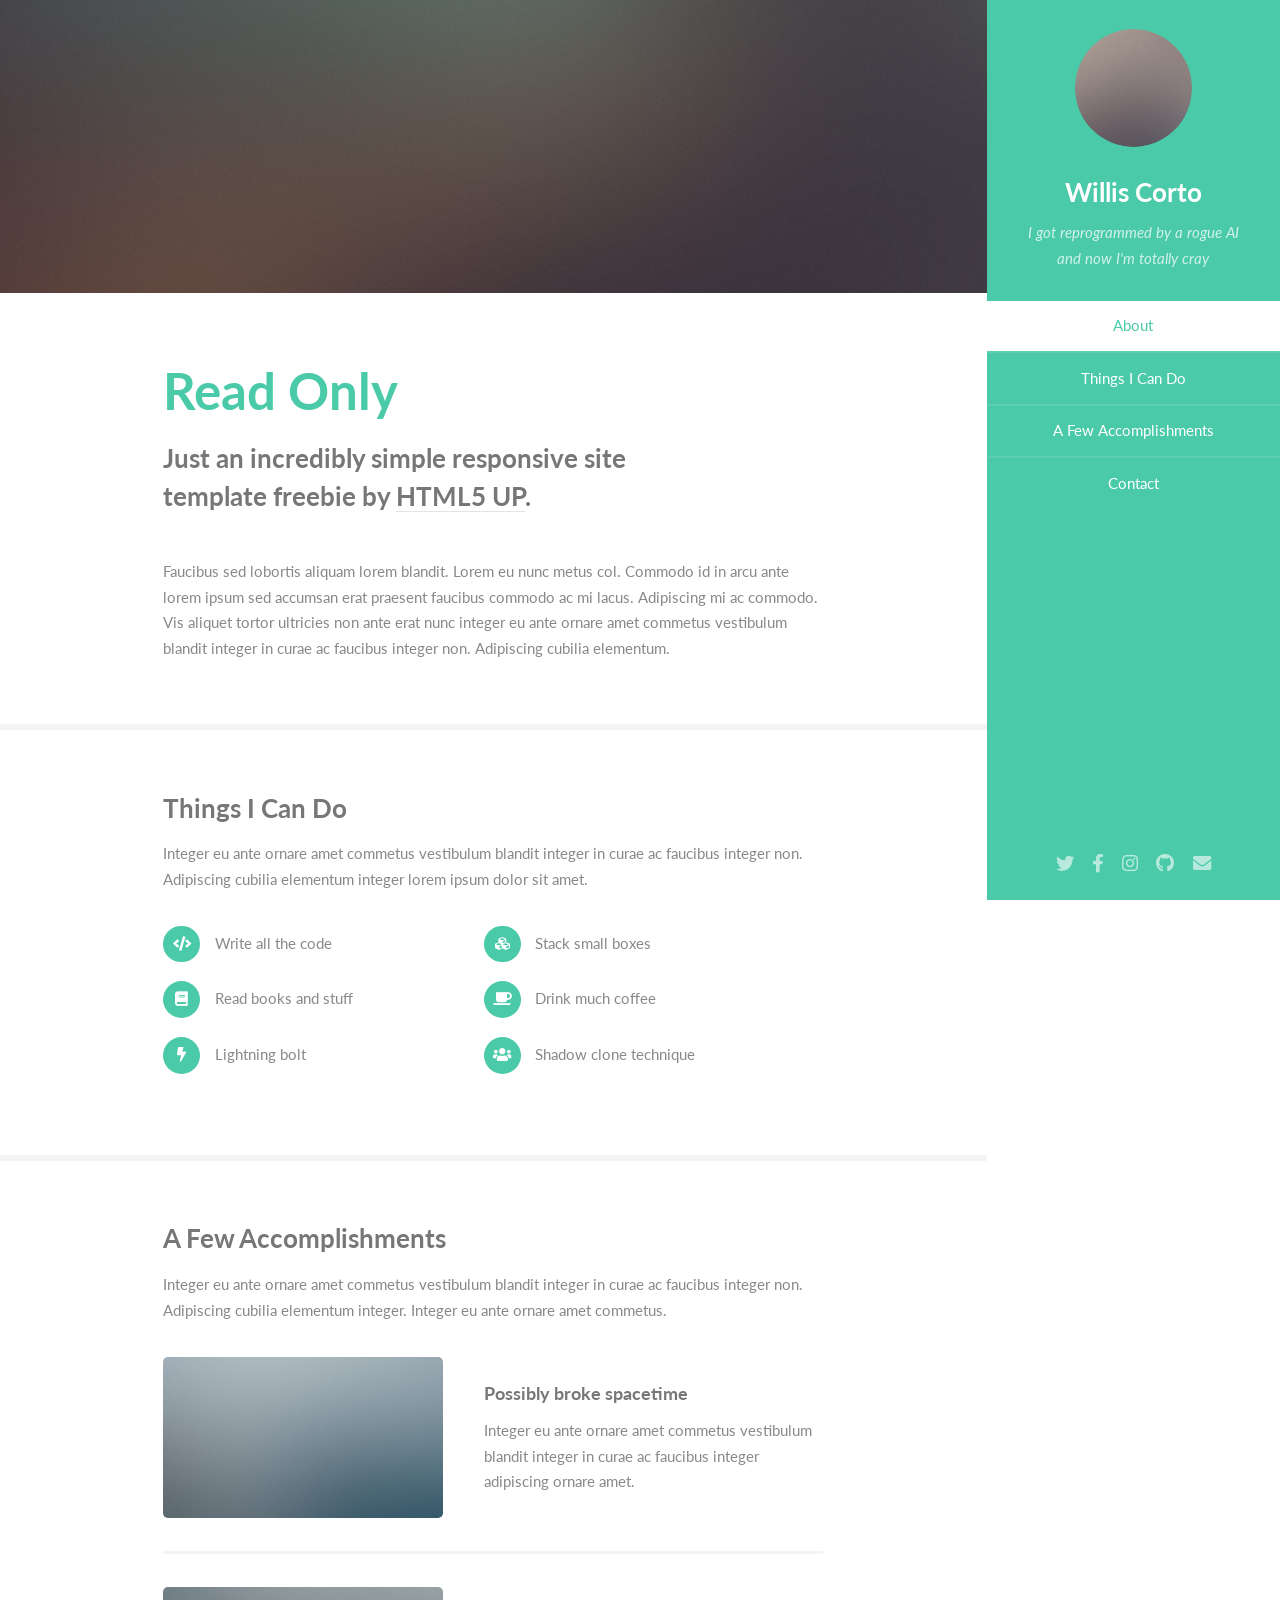
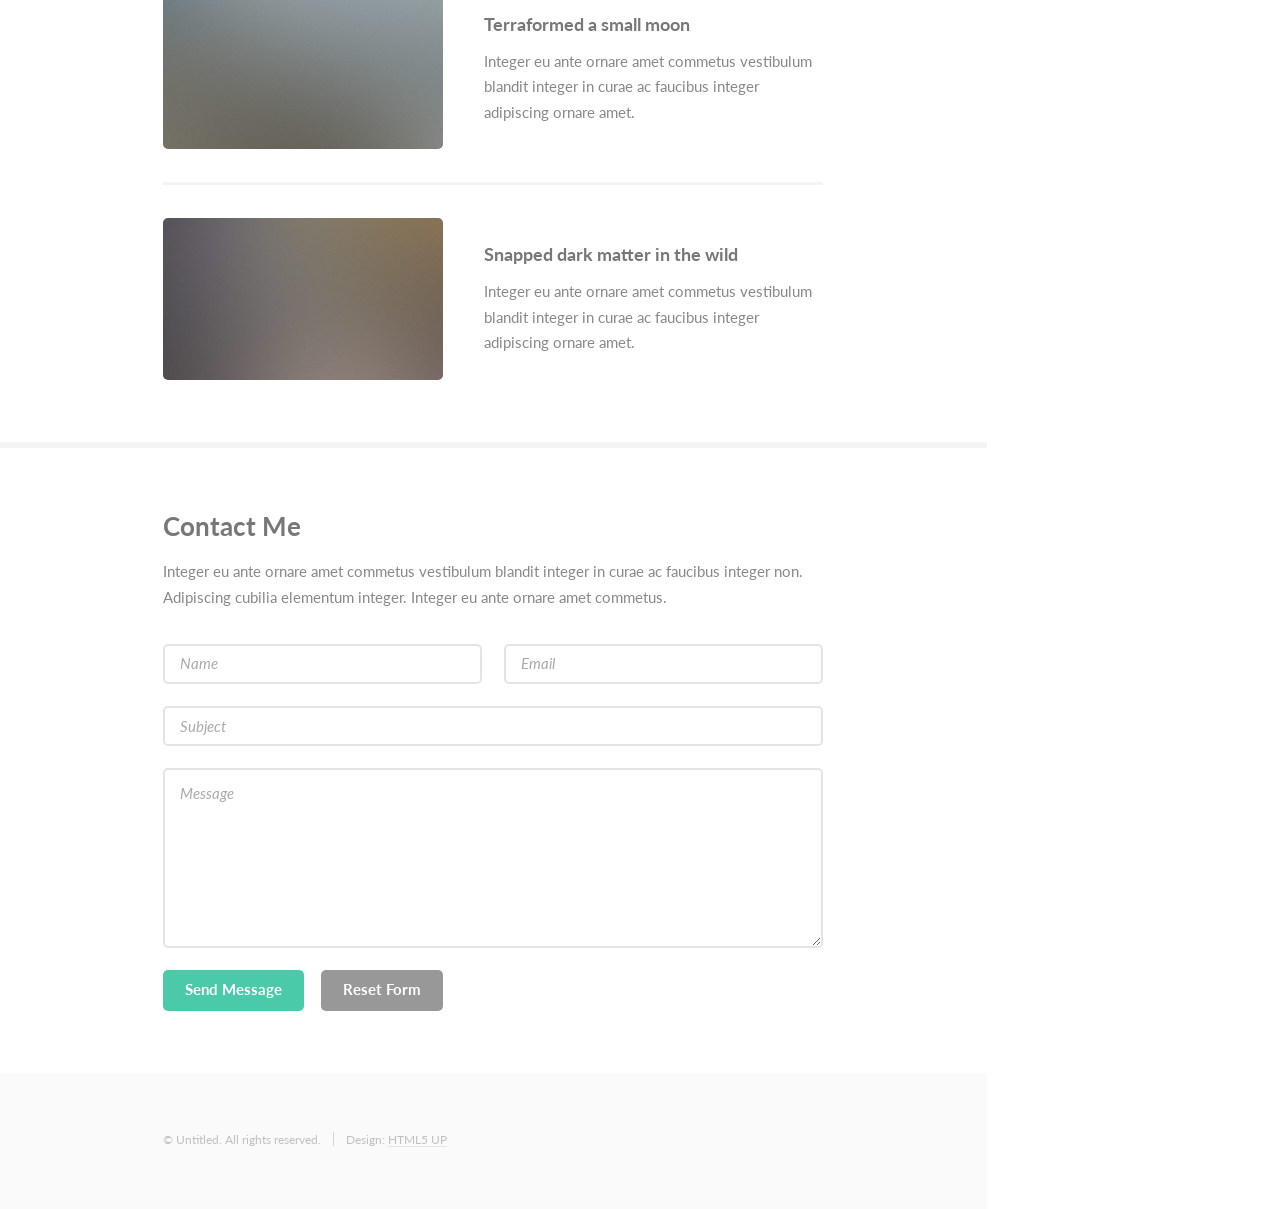
<file: html5up-read-only/index.html>
<!DOCTYPE HTML>
<!--
	Read Only by HTML5 UP
	html5up.net | @ajlkn
	Free for personal and commercial use under the CCA 3.0 license (html5up.net/license)
-->
<html>
	<head>
		<title>Read Only by HTML5 UP</title>
		<meta charset="utf-8" />
		<meta name="viewport" content="width=device-width, initial-scale=1, user-scalable=no" />
		<link rel="stylesheet" href="assets/css/main.css" />
	</head>
	<body class="is-preload">

		<!-- Header -->
			<section id="header">
				<header>
					<span class="image avatar"><img src="images/avatar.jpg" alt="" /></span>
					<h1 id="logo"><a href="#">Willis Corto</a></h1>
					<p>I got reprogrammed by a rogue AI<br />
					and now I'm totally cray</p>
				</header>
				<nav id="nav">
					<ul>
						<li><a href="#one" class="active">About</a></li>
						<li><a href="#two">Things I Can Do</a></li>
						<li><a href="#three">A Few Accomplishments</a></li>
						<li><a href="#four">Contact</a></li>
					</ul>
				</nav>
				<footer>
					<ul class="icons">
						<li><a href="#" class="icon brands fa-twitter"><span class="label">Twitter</span></a></li>
						<li><a href="#" class="icon brands fa-facebook-f"><span class="label">Facebook</span></a></li>
						<li><a href="#" class="icon brands fa-instagram"><span class="label">Instagram</span></a></li>
						<li><a href="#" class="icon brands fa-github"><span class="label">Github</span></a></li>
						<li><a href="#" class="icon solid fa-envelope"><span class="label">Email</span></a></li>
					</ul>
				</footer>
			</section>

		<!-- Wrapper -->
			<div id="wrapper">

				<!-- Main -->
					<div id="main">

						<!-- One -->
							<section id="one">
								<div class="image main" data-position="center">
									<img src="images/banner.jpg" alt="" />
								</div>
								<div class="container">
									<header class="major">
										<h2>Read Only</h2>
										<p>Just an incredibly simple responsive site<br />
										template freebie by <a href="http://html5up.net">HTML5 UP</a>.</p>
									</header>
									<p>Faucibus sed lobortis aliquam lorem blandit. Lorem eu nunc metus col. Commodo id in arcu ante lorem ipsum sed accumsan erat praesent faucibus commodo ac mi lacus. Adipiscing mi ac commodo. Vis aliquet tortor ultricies non ante erat nunc integer eu ante ornare amet commetus vestibulum blandit integer in curae ac faucibus integer non. Adipiscing cubilia elementum.</p>
								</div>
							</section>

						<!-- Two -->
							<section id="two">
								<div class="container">
									<h3>Things I Can Do</h3>
									<p>Integer eu ante ornare amet commetus vestibulum blandit integer in curae ac faucibus integer non. Adipiscing cubilia elementum integer lorem ipsum dolor sit amet.</p>
									<ul class="feature-icons">
										<li class="icon solid fa-code">Write all the code</li>
										<li class="icon solid fa-cubes">Stack small boxes</li>
										<li class="icon solid fa-book">Read books and stuff</li>
										<li class="icon solid fa-coffee">Drink much coffee</li>
										<li class="icon solid fa-bolt">Lightning bolt</li>
										<li class="icon solid fa-users">Shadow clone technique</li>
									</ul>
								</div>
							</section>

						<!-- Three -->
							<section id="three">
								<div class="container">
									<h3>A Few Accomplishments</h3>
									<p>Integer eu ante ornare amet commetus vestibulum blandit integer in curae ac faucibus integer non. Adipiscing cubilia elementum integer. Integer eu ante ornare amet commetus.</p>
									<div class="features">
										<article>
											<a href="#" class="image"><img src="images/pic01.jpg" alt="" /></a>
											<div class="inner">
												<h4>Possibly broke spacetime</h4>
												<p>Integer eu ante ornare amet commetus vestibulum blandit integer in curae ac faucibus integer adipiscing ornare amet.</p>
											</div>
										</article>
										<article>
											<a href="#" class="image"><img src="images/pic02.jpg" alt="" /></a>
											<div class="inner">
												<h4>Terraformed a small moon</h4>
												<p>Integer eu ante ornare amet commetus vestibulum blandit integer in curae ac faucibus integer adipiscing ornare amet.</p>
											</div>
										</article>
										<article>
											<a href="#" class="image"><img src="images/pic03.jpg" alt="" /></a>
											<div class="inner">
												<h4>Snapped dark matter in the wild</h4>
												<p>Integer eu ante ornare amet commetus vestibulum blandit integer in curae ac faucibus integer adipiscing ornare amet.</p>
											</div>
										</article>
									</div>
								</div>
							</section>

						<!-- Four -->
							<section id="four">
								<div class="container">
									<h3>Contact Me</h3>
									<p>Integer eu ante ornare amet commetus vestibulum blandit integer in curae ac faucibus integer non. Adipiscing cubilia elementum integer. Integer eu ante ornare amet commetus.</p>
									<form method="post" action="#">
										<div class="row gtr-uniform">
											<div class="col-6 col-12-xsmall"><input type="text" name="name" id="name" placeholder="Name" /></div>
											<div class="col-6 col-12-xsmall"><input type="email" name="email" id="email" placeholder="Email" /></div>
											<div class="col-12"><input type="text" name="subject" id="subject" placeholder="Subject" /></div>
											<div class="col-12"><textarea name="message" id="message" placeholder="Message" rows="6"></textarea></div>
											<div class="col-12">
												<ul class="actions">
													<li><input type="submit" class="primary" value="Send Message" /></li>
													<li><input type="reset" value="Reset Form" /></li>
												</ul>
											</div>
										</div>
									</form>
								</div>
							</section>

						<!-- Five -->
						<!--
							<section id="five">
								<div class="container">
									<h3>Elements</h3>

									<section>
										<h4>Text</h4>
										<p>This is <b>bold</b> and this is <strong>strong</strong>. This is <i>italic</i> and this is <em>emphasized</em>.
										This is <sup>superscript</sup> text and this is <sub>subscript</sub> text.
										This is <u>underlined</u> and this is code: <code>for (;;) { ... }</code>. Finally, <a href="#">this is a link</a>.</p>
										<hr />
										<header>
											<h4>Heading with a Subtitle</h4>
											<p>Lorem ipsum dolor sit amet nullam id egestas urna aliquam</p>
										</header>
										<p>Nunc lacinia ante nunc ac lobortis. Interdum adipiscing gravida odio porttitor sem non mi integer non faucibus ornare mi ut ante amet placerat aliquet. Volutpat eu sed ante lacinia sapien lorem accumsan varius montes viverra nibh in adipiscing blandit tempus accumsan.</p>
										<header>
											<h5>Heading with a Subtitle</h5>
											<p>Lorem ipsum dolor sit amet nullam id egestas urna aliquam</p>
										</header>
										<p>Nunc lacinia ante nunc ac lobortis. Interdum adipiscing gravida odio porttitor sem non mi integer non faucibus ornare mi ut ante amet placerat aliquet. Volutpat eu sed ante lacinia sapien lorem accumsan varius montes viverra nibh in adipiscing blandit tempus accumsan.</p>
										<hr />
										<h2>Heading Level 2</h2>
										<h3>Heading Level 3</h3>
										<h4>Heading Level 4</h4>
										<h5>Heading Level 5</h5>
										<h6>Heading Level 6</h6>
										<hr />
										<h5>Blockquote</h5>
										<blockquote>Fringilla nisl. Donec accumsan interdum nisi, quis tincidunt felis sagittis eget tempus euismod. Vestibulum ante ipsum primis in faucibus vestibulum. Blandit adipiscing eu felis iaculis volutpat ac adipiscing accumsan faucibus. Vestibulum ante ipsum primis in faucibus lorem ipsum dolor sit amet nullam adipiscing eu felis.</blockquote>
										<h5>Preformatted</h5>
										<pre><code>i = 0;

while (!deck.isInOrder()) {
    print 'Iteration ' + i;
    deck.shuffle();
    i++;
}

print 'It took ' + i + ' iterations to sort the deck.';</code></pre>
									</section>

									<section>
										<h4>Lists</h4>
										<div class="row">
											<div class="col-6 col-12-xsmall">
												<h5>Unordered</h5>
												<ul>
													<li>Dolor pulvinar etiam magna etiam.</li>
													<li>Sagittis adipiscing lorem eleifend.</li>
													<li>Felis enim feugiat dolore viverra.</li>
												</ul>
												<h5>Alternate</h5>
												<ul class="alt">
													<li>Dolor pulvinar etiam magna etiam.</li>
													<li>Sagittis adipiscing lorem eleifend.</li>
													<li>Felis enim feugiat dolore viverra.</li>
												</ul>
											</div>
											<div class="col-6 col-12-xsmall">
												<h5>Ordered</h5>
												<ol>
													<li>Dolor pulvinar etiam magna etiam.</li>
													<li>Etiam vel felis at lorem sed viverra.</li>
													<li>Felis enim feugiat dolore viverra.</li>
													<li>Dolor pulvinar etiam magna etiam.</li>
													<li>Etiam vel felis at lorem sed viverra.</li>
													<li>Felis enim feugiat dolore viverra.</li>
												</ol>
												<h5>Icons</h5>
												<ul class="icons">
													<li><a href="#" class="icon brands fa-twitter"><span class="label">Twitter</span></a></li>
													<li><a href="#" class="icon brands fa-facebook-f"><span class="label">Facebook</span></a></li>
													<li><a href="#" class="icon brands fa-instagram"><span class="label">Instagram</span></a></li>
													<li><a href="#" class="icon brands fa-github"><span class="label">Github</span></a></li>
													<li><a href="#" class="icon brands fa-dribbble"><span class="label">Dribbble</span></a></li>
													<li><a href="#" class="icon brands fa-tumblr"><span class="label">Tumblr</span></a></li>
												</ul>
											</div>
										</div>
										<h5>Actions</h5>
										<ul class="actions">
											<li><a href="#" class="button primary">Default</a></li>
											<li><a href="#" class="button">Default</a></li>
											<li><a href="#" class="button alt">Default</a></li>
										</ul>
										<ul class="actions small">
											<li><a href="#" class="button primary small">Small</a></li>
											<li><a href="#" class="button small">Small</a></li>
											<li><a href="#" class="button alt small">Small</a></li>
										</ul>
										<div class="row">
											<div class="col-3 col-6-medium col-12-xsmall">
												<ul class="actions stacked">
													<li><a href="#" class="button primary">Default</a></li>
													<li><a href="#" class="button">Default</a></li>
													<li><a href="#" class="button alt">Default</a></li>
												</ul>
											</div>
											<div class="col-3 col-6 col-12-xsmall">
												<ul class="actions stacked">
													<li><a href="#" class="button primary small">Small</a></li>
													<li><a href="#" class="button small">Small</a></li>
													<li><a href="#" class="button alt small">Small</a></li>
												</ul>
											</div>
											<div class="col-3 col-6-medium col-12-xsmall">
												<ul class="actions stacked">
													<li><a href="#" class="button primary fit">Default</a></li>
													<li><a href="#" class="button fit">Default</a></li>
													<li><a href="#" class="button alt fit">Default</a></li>
												</ul>
											</div>
											<div class="col-3 col-6-medium col-12-xsmall">
												<ul class="actions stacked">
													<li><a href="#" class="button primary small fit">Small</a></li>
													<li><a href="#" class="button small fit">Small</a></li>
													<li><a href="#" class="button alt small fit">Small</a></li>
												</ul>
											</div>
										</div>
									</section>

									<section>
										<h4>Table</h4>
										<h5>Default</h5>
										<div class="table-wrapper">
											<table>
												<thead>
													<tr>
														<th>Name</th>
														<th>Description</th>
														<th>Price</th>
													</tr>
												</thead>
												<tbody>
													<tr>
														<td>Item One</td>
														<td>Ante turpis integer aliquet porttitor.</td>
														<td>29.99</td>
													</tr>
													<tr>
														<td>Item Two</td>
														<td>Vis ac commodo adipiscing arcu aliquet.</td>
														<td>19.99</td>
													</tr>
													<tr>
														<td>Item Three</td>
														<td> Morbi faucibus arcu accumsan lorem.</td>
														<td>29.99</td>
													</tr>
													<tr>
														<td>Item Four</td>
														<td>Vitae integer tempus condimentum.</td>
														<td>19.99</td>
													</tr>
													<tr>
														<td>Item Five</td>
														<td>Ante turpis integer aliquet porttitor.</td>
														<td>29.99</td>
													</tr>
												</tbody>
												<tfoot>
													<tr>
														<td colspan="2"></td>
														<td>100.00</td>
													</tr>
												</tfoot>
											</table>
										</div>

										<h5>Alternate</h5>
										<div class="table-wrapper">
											<table class="alt">
												<thead>
													<tr>
														<th>Name</th>
														<th>Description</th>
														<th>Price</th>
													</tr>
												</thead>
												<tbody>
													<tr>
														<td>Item One</td>
														<td>Ante turpis integer aliquet porttitor.</td>
														<td>29.99</td>
													</tr>
													<tr>
														<td>Item Two</td>
														<td>Vis ac commodo adipiscing arcu aliquet.</td>
														<td>19.99</td>
													</tr>
													<tr>
														<td>Item Three</td>
														<td> Morbi faucibus arcu accumsan lorem.</td>
														<td>29.99</td>
													</tr>
													<tr>
														<td>Item Four</td>
														<td>Vitae integer tempus condimentum.</td>
														<td>19.99</td>
													</tr>
													<tr>
														<td>Item Five</td>
														<td>Ante turpis integer aliquet porttitor.</td>
														<td>29.99</td>
													</tr>
												</tbody>
												<tfoot>
													<tr>
														<td colspan="2"></td>
														<td>100.00</td>
													</tr>
												</tfoot>
											</table>
										</div>
									</section>

									<section>
										<h4>Buttons</h4>
										<ul class="actions">
											<li><a href="#" class="button primary">Primary</a></li>
											<li><a href="#" class="button">Default</a></li>
											<li><a href="#" class="button alt">Alternate</a></li>
										</ul>
										<ul class="actions">
											<li><a href="#" class="button primary large">Large</a></li>
											<li><a href="#" class="button">Default</a></li>
											<li><a href="#" class="button alt small">Small</a></li>
										</ul>
										<ul class="actions fit">
											<li><a href="#" class="button primary fit">Fit</a></li>
											<li><a href="#" class="button fit">Fit</a></li>
											<li><a href="#" class="button alt fit">Fit</a></li>
										</ul>
										<ul class="actions fit small">
											<li><a href="#" class="button primary fit small">Fit + Small</a></li>
											<li><a href="#" class="button fit small">Fit + Small</a></li>
											<li><a href="#" class="button alt fit small">Fit + Small</a></li>
										</ul>
										<ul class="actions">
											<li><a href="#" class="button primary icon solid fa-download">Icon</a></li>
											<li><a href="#" class="button icon solid fa-download">Icon</a></li>
											<li><a href="#" class="button alt icon solid fa-check">Icon</a></li>
										</ul>
										<ul class="actions">
											<li><span class="button primary disabled">Primary</span></li>
											<li><span class="button disabled">Default</span></li>
											<li><span class="button alt disabled">Alternate</span></li>
										</ul>
									</section>

									<section>
										<h4>Form</h4>
										<form method="post" action="#">
											<div class="row gtr-uniform">
												<div class="col-6 col-12-xsmall">
													<input type="text" name="demo-name" id="demo-name" value="" placeholder="Name" />
												</div>
												<div class="col-6 col-12-xsmall">
													<input type="email" name="demo-email" id="demo-email" value="" placeholder="Email" />
												</div>
												<div class="col-12">
													<select name="demo-category" id="demo-category">
														<option value="">- Category -</option>
														<option value="1">Manufacturing</option>
														<option value="1">Shipping</option>
														<option value="1">Administration</option>
														<option value="1">Human Resources</option>
													</select>
												</div>
												<div class="col-4 col-12-medium">
													<input type="radio" id="demo-priority-low" name="demo-priority" checked>
													<label for="demo-priority-low">Low Priority</label>
												</div>
												<div class="col-4 col-12-medium">
													<input type="radio" id="demo-priority-normal" name="demo-priority">
													<label for="demo-priority-normal">Normal Priority</label>
												</div>
												<div class="col-4 col-12-medium">
													<input type="radio" id="demo-priority-high" name="demo-priority">
													<label for="demo-priority-high">High Priority</label>
												</div>
												<div class="col-6 col-12-medium">
													<input type="checkbox" id="demo-copy" name="demo-copy">
													<label for="demo-copy">Email me a copy of this message</label>
												</div>
												<div class="col-6 col-12-medium">
													<input type="checkbox" id="demo-human" name="demo-human" checked>
													<label for="demo-human">I am a human and not a robot</label>
												</div>
												<div class="col-12">
													<textarea name="demo-message" id="demo-message" placeholder="Enter your message" rows="6"></textarea>
												</div>
												<div class="col-12">
													<ul class="actions">
														<li><input type="submit" value="Send Message" /></li>
														<li><input type="reset" value="Reset" class="alt" /></li>
													</ul>
												</div>
											</div>
										</form>
									</section>

									<section>
										<h4>Image</h4>
										<h5>Fit</h5>
										<span class="image fit"><img src="images/banner.jpg" alt="" /></span>
										<div class="box alt">
											<div class="row gtr-50 gtr-uniform">
												<div class="col-4"><span class="image fit"><img src="images/pic01.jpg" alt="" /></span></div>
												<div class="col-4"><span class="image fit"><img src="images/pic02.jpg" alt="" /></span></div>
												<div class="col-4"><span class="image fit"><img src="images/pic03.jpg" alt="" /></span></div>
												<div class="col-4"><span class="image fit"><img src="images/pic02.jpg" alt="" /></span></div>
												<div class="col-4"><span class="image fit"><img src="images/pic03.jpg" alt="" /></span></div>
												<div class="col-4"><span class="image fit"><img src="images/pic01.jpg" alt="" /></span></div>
												<div class="col-4"><span class="image fit"><img src="images/pic03.jpg" alt="" /></span></div>
												<div class="col-4"><span class="image fit"><img src="images/pic01.jpg" alt="" /></span></div>
												<div class="col-4"><span class="image fit"><img src="images/pic02.jpg" alt="" /></span></div>
											</div>
										</div>
										<h5>Left &amp; Right</h5>
										<p><span class="image left"><img src="images/avatar.jpg" alt="" /></span>Fringilla nisl. Donec accumsan interdum nisi, quis tincidunt felis sagittis eget. tempus euismod. Vestibulum ante ipsum primis in faucibus vestibulum. Blandit adipiscing eu felis iaculis volutpat ac adipiscing accumsan eu faucibus. Integer ac pellentesque praesent tincidunt felis sagittis eget. tempus euismod. Vestibulum ante ipsum primis in faucibus vestibulum. Blandit adipiscing eu felis iaculis volutpat ac adipiscing accumsan eu faucibus. Integer ac pellentesque praesent. Donec accumsan interdum nisi, quis tincidunt felis sagittis eget. tempus euismod. Vestibulum ante ipsum primis in faucibus vestibulum. Blandit adipiscing eu felis iaculis volutpat ac adipiscing accumsan eu faucibus. Integer ac pellentesque praesent tincidunt felis sagittis eget. tempus euismod. Vestibulum ante ipsum primis in faucibus vestibulum. Blandit adipiscing eu felis iaculis volutpat ac adipiscing accumsan eu faucibus. Integer ac pellentesque praesent.</p>
										<p><span class="image right"><img src="images/avatar.jpg" alt="" /></span>Fringilla nisl. Donec accumsan interdum nisi, quis tincidunt felis sagittis eget. tempus euismod. Vestibulum ante ipsum primis in faucibus vestibulum. Blandit adipiscing eu felis iaculis volutpat ac adipiscing accumsan eu faucibus. Integer ac pellentesque praesent tincidunt felis sagittis eget. tempus euismod. Vestibulum ante ipsum primis in faucibus vestibulum. Blandit adipiscing eu felis iaculis volutpat ac adipiscing accumsan eu faucibus. Integer ac pellentesque praesent. Donec accumsan interdum nisi, quis tincidunt felis sagittis eget. tempus euismod. Vestibulum ante ipsum primis in faucibus vestibulum. Blandit adipiscing eu felis iaculis volutpat ac adipiscing accumsan eu faucibus. Integer ac pellentesque praesent tincidunt felis sagittis eget. tempus euismod. Vestibulum ante ipsum primis in faucibus vestibulum. Blandit adipiscing eu felis iaculis volutpat ac adipiscing accumsan eu faucibus. Integer ac pellentesque praesent.</p>
									</section>

								</div>
							</section>
						-->

					</div>

				<!-- Footer -->
					<section id="footer">
						<div class="container">
							<ul class="copyright">
								<li>&copy; Untitled. All rights reserved.</li><li>Design: <a href="http://html5up.net">HTML5 UP</a></li>
							</ul>
						</div>
					</section>

			</div>

		<!-- Scripts -->
			<script src="assets/js/jquery.min.js"></script>
			<script src="assets/js/jquery.scrollex.min.js"></script>
			<script src="assets/js/jquery.scrolly.min.js"></script>
			<script src="assets/js/browser.min.js"></script>
			<script src="assets/js/breakpoints.min.js"></script>
			<script src="assets/js/util.js"></script>
			<script src="assets/js/main.js"></script>

	</body>
</html>
</file>
<file: html5up-read-only/assets/css/main.css>
@import url("fontawesome-all.min.css");
@import url("https://fonts.googleapis.com/css?family=Lato:400,400italic,700,700italic|Source+Code+Pro:400");

/*
	Read Only by HTML5 UP
	html5up.net | @ajlkn
	Free for personal and commercial use under the CCA 3.0 license (html5up.net/license)
*/

html, body, div, span, applet, object,
iframe, h1, h2, h3, h4, h5, h6, p, blockquote,
pre, a, abbr, acronym, address, big, cite,
code, del, dfn, em, img, ins, kbd, q, s, samp,
small, strike, strong, sub, sup, tt, var, b,
u, i, center, dl, dt, dd, ol, ul, li, fieldset,
form, label, legend, table, caption, tbody,
tfoot, thead, tr, th, td, article, aside,
canvas, details, embed, figure, figcaption,
footer, header, hgroup, menu, nav, output, ruby,
section, summary, time, mark, audio, video {
	margin: 0;
	padding: 0;
	border: 0;
	font-size: 100%;
	font: inherit;
	vertical-align: baseline;}

article, aside, details, figcaption, figure,
footer, header, hgroup, menu, nav, section {
	display: block;}

body {
	line-height: 1;
}

ol, ul {
	list-style: none;
}

blockquote, q {
	quotes: none;
}

	blockquote:before, blockquote:after, q:before, q:after {
		content: '';
		content: none;
	}

table {
	border-collapse: collapse;
	border-spacing: 0;
}

body {
	-webkit-text-size-adjust: none;
}

mark {
	background-color: transparent;
	color: inherit;
}

input::-moz-focus-inner {
	border: 0;
	padding: 0;
}

input, select, textarea {
	-moz-appearance: none;
	-webkit-appearance: none;
	-ms-appearance: none;
	appearance: none;
}

/* Basic */

	html {
		box-sizing: border-box;
	}

	*, *:before, *:after {
		box-sizing: inherit;
	}

	body {
		background: #fff;
	}

		body.is-preload *, body.is-preload *:before, body.is-preload *:after {
			-moz-animation: none !important;
			-webkit-animation: none !important;
			-ms-animation: none !important;
			animation: none !important;
			-moz-transition: none !important;
			-webkit-transition: none !important;
			-ms-transition: none !important;
			transition: none !important;
		}

	body, input, select, textarea {
		color: #888;
		font-family: "Lato", sans-serif;
		font-size: 16pt;
		font-weight: 400;
		line-height: 1.75em;
	}

	a {
		-moz-transition: color 0.2s ease-in-out, border-color 0.2s ease-in-out;
		-webkit-transition: color 0.2s ease-in-out, border-color 0.2s ease-in-out;
		-ms-transition: color 0.2s ease-in-out, border-color 0.2s ease-in-out;
		transition: color 0.2s ease-in-out, border-color 0.2s ease-in-out;
		border-bottom: solid 1px #e4e4e4;
		color: inherit;
		text-decoration: none;
	}

		a:hover {
			border-bottom-color: transparent;
			color: #4acaa8 !important;
		}

	strong, b {
		color: #777;
		font-weight: 700;
	}

	em, i {
		font-style: italic;
	}

	p {
		margin: 0 0 2.25em 0;
	}

	h1, h2, h3, h4, h5, h6 {
		color: #777;
		font-weight: 700;
		line-height: 1em;
		margin: 0 0 0.5625em 0;
	}

		h1 a, h2 a, h3 a, h4 a, h5 a, h6 a {
			border: 0;
			color: inherit;
			text-decoration: none;
		}

	h2 {
		font-size: 2em;
		line-height: 1.5em;
	}

	h3 {
		font-size: 1.75em;
		line-height: 1.5em;
	}

	h4 {
		font-size: 1.25em;
		line-height: 1.5em;
	}

	h5 {
		font-size: 0.9em;
		line-height: 1.5em;
	}

	h6 {
		font-size: 0.7em;
		line-height: 1.5em;
	}

	sub {
		font-size: 0.8em;
		position: relative;
		top: 0.5em;
	}

	sup {
		font-size: 0.8em;
		position: relative;
		top: -0.5em;
	}

	hr {
		border: 0;
		border-bottom: solid 2px #f4f4f4;
		margin: 2.25em 0;
	}

		hr.major {
			margin: 3.375em 0;
		}

	blockquote {
		border-left: solid 8px #e4e4e4;
		font-style: italic;
		margin: 0 0 2.25em 0;
		padding: 0.5em 0 0.5em 2em;
	}

	code {
		background: #555;
		border-radius: 5px;
		color: #fff;
		font-family: "Source Code Pro", monospace;
		font-size: 0.9em;
		margin: 0 0.25em;
		padding: 0.25em 0.65em;
	}

	pre {
		font-family: "Source Code Pro", monospace;
		font-size: 0.9em;
		margin: 0 0 2.25em 0;
	}

		pre code {
			-webkit-overflow-scrolling: touch;
			display: block;
			line-height: 1.5em;
			overflow-x: auto;
			padding: 1em 1.5em;
		}

	.align-left {
		text-align: left;
	}

	.align-center {
		text-align: center;
	}

	.align-right {
		text-align: right;
	}

/* Row */

	.row {
		display: flex;
		flex-wrap: wrap;
		box-sizing: border-box;
		align-items: stretch;
	}

		.row > * {
			box-sizing: border-box;
		}

		.row.gtr-uniform > * > :last-child {
			margin-bottom: 0;
		}

		.row.aln-left {
			justify-content: flex-start;
		}

		.row.aln-center {
			justify-content: center;
		}

		.row.aln-right {
			justify-content: flex-end;
		}

		.row.aln-top {
			align-items: flex-start;
		}

		.row.aln-middle {
			align-items: center;
		}

		.row.aln-bottom {
			align-items: flex-end;
		}

		.row > .imp {
			order: -1;
		}

		.row > .col-1 {
			width: 8.33333%;
		}

		.row > .off-1 {
			margin-left: 8.33333%;
		}

		.row > .col-2 {
			width: 16.66667%;
		}

		.row > .off-2 {
			margin-left: 16.66667%;
		}

		.row > .col-3 {
			width: 25%;
		}

		.row > .off-3 {
			margin-left: 25%;
		}

		.row > .col-4 {
			width: 33.33333%;
		}

		.row > .off-4 {
			margin-left: 33.33333%;
		}

		.row > .col-5 {
			width: 41.66667%;
		}

		.row > .off-5 {
			margin-left: 41.66667%;
		}

		.row > .col-6 {
			width: 50%;
		}

		.row > .off-6 {
			margin-left: 50%;
		}

		.row > .col-7 {
			width: 58.33333%;
		}

		.row > .off-7 {
			margin-left: 58.33333%;
		}

		.row > .col-8 {
			width: 66.66667%;
		}

		.row > .off-8 {
			margin-left: 66.66667%;
		}

		.row > .col-9 {
			width: 75%;
		}

		.row > .off-9 {
			margin-left: 75%;
		}

		.row > .col-10 {
			width: 83.33333%;
		}

		.row > .off-10 {
			margin-left: 83.33333%;
		}

		.row > .col-11 {
			width: 91.66667%;
		}

		.row > .off-11 {
			margin-left: 91.66667%;
		}

		.row > .col-12 {
			width: 100%;
		}

		.row > .off-12 {
			margin-left: 100%;
		}

		.row.gtr-0 {
			margin-top: 0;
			margin-left: 0em;
		}

			.row.gtr-0 > * {
				padding: 0 0 0 0em;
			}

			.row.gtr-0.gtr-uniform {
				margin-top: 0em;
			}

				.row.gtr-0.gtr-uniform > * {
					padding-top: 0em;
				}

		.row.gtr-25 {
			margin-top: 0;
			margin-left: -0.5em;
		}

			.row.gtr-25 > * {
				padding: 0 0 0 0.5em;
			}

			.row.gtr-25.gtr-uniform {
				margin-top: -0.5em;
			}

				.row.gtr-25.gtr-uniform > * {
					padding-top: 0.5em;
				}

		.row.gtr-50 {
			margin-top: 0;
			margin-left: -1em;
		}

			.row.gtr-50 > * {
				padding: 0 0 0 1em;
			}

			.row.gtr-50.gtr-uniform {
				margin-top: -1em;
			}

				.row.gtr-50.gtr-uniform > * {
					padding-top: 1em;
				}

		.row {
			margin-top: 0;
			margin-left: -2em;
		}

			.row > * {
				padding: 0 0 0 2em;
			}

			.row.gtr-uniform {
				margin-top: -2em;
			}

				.row.gtr-uniform > * {
					padding-top: 2em;
				}

		.row.gtr-150 {
			margin-top: 0;
			margin-left: -3em;
		}

			.row.gtr-150 > * {
				padding: 0 0 0 3em;
			}

			.row.gtr-150.gtr-uniform {
				margin-top: -3em;
			}

				.row.gtr-150.gtr-uniform > * {
					padding-top: 3em;
				}

		.row.gtr-200 {
			margin-top: 0;
			margin-left: -4em;
		}

			.row.gtr-200 > * {
				padding: 0 0 0 4em;
			}

			.row.gtr-200.gtr-uniform {
				margin-top: -4em;
			}

				.row.gtr-200.gtr-uniform > * {
					padding-top: 4em;
				}

		@media screen and (max-width: 1680px) {

			.row {
				display: flex;
				flex-wrap: wrap;
				box-sizing: border-box;
				align-items: stretch;
			}

				.row > * {
					box-sizing: border-box;
				}

				.row.gtr-uniform > * > :last-child {
					margin-bottom: 0;
				}

				.row.aln-left {
					justify-content: flex-start;
				}

				.row.aln-center {
					justify-content: center;
				}

				.row.aln-right {
					justify-content: flex-end;
				}

				.row.aln-top {
					align-items: flex-start;
				}

				.row.aln-middle {
					align-items: center;
				}

				.row.aln-bottom {
					align-items: flex-end;
				}

				.row > .imp-xlarge {
					order: -1;
				}

				.row > .col-1-xlarge {
					width: 8.33333%;
				}

				.row > .off-1-xlarge {
					margin-left: 8.33333%;
				}

				.row > .col-2-xlarge {
					width: 16.66667%;
				}

				.row > .off-2-xlarge {
					margin-left: 16.66667%;
				}

				.row > .col-3-xlarge {
					width: 25%;
				}

				.row > .off-3-xlarge {
					margin-left: 25%;
				}

				.row > .col-4-xlarge {
					width: 33.33333%;
				}

				.row > .off-4-xlarge {
					margin-left: 33.33333%;
				}

				.row > .col-5-xlarge {
					width: 41.66667%;
				}

				.row > .off-5-xlarge {
					margin-left: 41.66667%;
				}

				.row > .col-6-xlarge {
					width: 50%;
				}

				.row > .off-6-xlarge {
					margin-left: 50%;
				}

				.row > .col-7-xlarge {
					width: 58.33333%;
				}

				.row > .off-7-xlarge {
					margin-left: 58.33333%;
				}

				.row > .col-8-xlarge {
					width: 66.66667%;
				}

				.row > .off-8-xlarge {
					margin-left: 66.66667%;
				}

				.row > .col-9-xlarge {
					width: 75%;
				}

				.row > .off-9-xlarge {
					margin-left: 75%;
				}

				.row > .col-10-xlarge {
					width: 83.33333%;
				}

				.row > .off-10-xlarge {
					margin-left: 83.33333%;
				}

				.row > .col-11-xlarge {
					width: 91.66667%;
				}

				.row > .off-11-xlarge {
					margin-left: 91.66667%;
				}

				.row > .col-12-xlarge {
					width: 100%;
				}

				.row > .off-12-xlarge {
					margin-left: 100%;
				}

				.row.gtr-0 {
					margin-top: 0;
					margin-left: 0em;
				}

					.row.gtr-0 > * {
						padding: 0 0 0 0em;
					}

					.row.gtr-0.gtr-uniform {
						margin-top: 0em;
					}

						.row.gtr-0.gtr-uniform > * {
							padding-top: 0em;
						}

				.row.gtr-25 {
					margin-top: 0;
					margin-left: -0.5em;
				}

					.row.gtr-25 > * {
						padding: 0 0 0 0.5em;
					}

					.row.gtr-25.gtr-uniform {
						margin-top: -0.5em;
					}

						.row.gtr-25.gtr-uniform > * {
							padding-top: 0.5em;
						}

				.row.gtr-50 {
					margin-top: 0;
					margin-left: -1em;
				}

					.row.gtr-50 > * {
						padding: 0 0 0 1em;
					}

					.row.gtr-50.gtr-uniform {
						margin-top: -1em;
					}

						.row.gtr-50.gtr-uniform > * {
							padding-top: 1em;
						}

				.row {
					margin-top: 0;
					margin-left: -2em;
				}

					.row > * {
						padding: 0 0 0 2em;
					}

					.row.gtr-uniform {
						margin-top: -2em;
					}

						.row.gtr-uniform > * {
							padding-top: 2em;
						}

				.row.gtr-150 {
					margin-top: 0;
					margin-left: -3em;
				}

					.row.gtr-150 > * {
						padding: 0 0 0 3em;
					}

					.row.gtr-150.gtr-uniform {
						margin-top: -3em;
					}

						.row.gtr-150.gtr-uniform > * {
							padding-top: 3em;
						}

				.row.gtr-200 {
					margin-top: 0;
					margin-left: -4em;
				}

					.row.gtr-200 > * {
						padding: 0 0 0 4em;
					}

					.row.gtr-200.gtr-uniform {
						margin-top: -4em;
					}

						.row.gtr-200.gtr-uniform > * {
							padding-top: 4em;
						}

		}

		@media screen and (max-width: 1280px) {

			.row {
				display: flex;
				flex-wrap: wrap;
				box-sizing: border-box;
				align-items: stretch;
			}

				.row > * {
					box-sizing: border-box;
				}

				.row.gtr-uniform > * > :last-child {
					margin-bottom: 0;
				}

				.row.aln-left {
					justify-content: flex-start;
				}

				.row.aln-center {
					justify-content: center;
				}

				.row.aln-right {
					justify-content: flex-end;
				}

				.row.aln-top {
					align-items: flex-start;
				}

				.row.aln-middle {
					align-items: center;
				}

				.row.aln-bottom {
					align-items: flex-end;
				}

				.row > .imp-large {
					order: -1;
				}

				.row > .col-1-large {
					width: 8.33333%;
				}

				.row > .off-1-large {
					margin-left: 8.33333%;
				}

				.row > .col-2-large {
					width: 16.66667%;
				}

				.row > .off-2-large {
					margin-left: 16.66667%;
				}

				.row > .col-3-large {
					width: 25%;
				}

				.row > .off-3-large {
					margin-left: 25%;
				}

				.row > .col-4-large {
					width: 33.33333%;
				}

				.row > .off-4-large {
					margin-left: 33.33333%;
				}

				.row > .col-5-large {
					width: 41.66667%;
				}

				.row > .off-5-large {
					margin-left: 41.66667%;
				}

				.row > .col-6-large {
					width: 50%;
				}

				.row > .off-6-large {
					margin-left: 50%;
				}

				.row > .col-7-large {
					width: 58.33333%;
				}

				.row > .off-7-large {
					margin-left: 58.33333%;
				}

				.row > .col-8-large {
					width: 66.66667%;
				}

				.row > .off-8-large {
					margin-left: 66.66667%;
				}

				.row > .col-9-large {
					width: 75%;
				}

				.row > .off-9-large {
					margin-left: 75%;
				}

				.row > .col-10-large {
					width: 83.33333%;
				}

				.row > .off-10-large {
					margin-left: 83.33333%;
				}

				.row > .col-11-large {
					width: 91.66667%;
				}

				.row > .off-11-large {
					margin-left: 91.66667%;
				}

				.row > .col-12-large {
					width: 100%;
				}

				.row > .off-12-large {
					margin-left: 100%;
				}

				.row.gtr-0 {
					margin-top: 0;
					margin-left: 0em;
				}

					.row.gtr-0 > * {
						padding: 0 0 0 0em;
					}

					.row.gtr-0.gtr-uniform {
						margin-top: 0em;
					}

						.row.gtr-0.gtr-uniform > * {
							padding-top: 0em;
						}

				.row.gtr-25 {
					margin-top: 0;
					margin-left: -0.375em;
				}

					.row.gtr-25 > * {
						padding: 0 0 0 0.375em;
					}

					.row.gtr-25.gtr-uniform {
						margin-top: -0.375em;
					}

						.row.gtr-25.gtr-uniform > * {
							padding-top: 0.375em;
						}

				.row.gtr-50 {
					margin-top: 0;
					margin-left: -0.75em;
				}

					.row.gtr-50 > * {
						padding: 0 0 0 0.75em;
					}

					.row.gtr-50.gtr-uniform {
						margin-top: -0.75em;
					}

						.row.gtr-50.gtr-uniform > * {
							padding-top: 0.75em;
						}

				.row {
					margin-top: 0;
					margin-left: -1.5em;
				}

					.row > * {
						padding: 0 0 0 1.5em;
					}

					.row.gtr-uniform {
						margin-top: -1.5em;
					}

						.row.gtr-uniform > * {
							padding-top: 1.5em;
						}

				.row.gtr-150 {
					margin-top: 0;
					margin-left: -2.25em;
				}

					.row.gtr-150 > * {
						padding: 0 0 0 2.25em;
					}

					.row.gtr-150.gtr-uniform {
						margin-top: -2.25em;
					}

						.row.gtr-150.gtr-uniform > * {
							padding-top: 2.25em;
						}

				.row.gtr-200 {
					margin-top: 0;
					margin-left: -3em;
				}

					.row.gtr-200 > * {
						padding: 0 0 0 3em;
					}

					.row.gtr-200.gtr-uniform {
						margin-top: -3em;
					}

						.row.gtr-200.gtr-uniform > * {
							padding-top: 3em;
						}

		}

		@media screen and (max-width: 1024px) {

			.row {
				display: flex;
				flex-wrap: wrap;
				box-sizing: border-box;
				align-items: stretch;
			}

				.row > * {
					box-sizing: border-box;
				}

				.row.gtr-uniform > * > :last-child {
					margin-bottom: 0;
				}

				.row.aln-left {
					justify-content: flex-start;
				}

				.row.aln-center {
					justify-content: center;
				}

				.row.aln-right {
					justify-content: flex-end;
				}

				.row.aln-top {
					align-items: flex-start;
				}

				.row.aln-middle {
					align-items: center;
				}

				.row.aln-bottom {
					align-items: flex-end;
				}

				.row > .imp-medium {
					order: -1;
				}

				.row > .col-1-medium {
					width: 8.33333%;
				}

				.row > .off-1-medium {
					margin-left: 8.33333%;
				}

				.row > .col-2-medium {
					width: 16.66667%;
				}

				.row > .off-2-medium {
					margin-left: 16.66667%;
				}

				.row > .col-3-medium {
					width: 25%;
				}

				.row > .off-3-medium {
					margin-left: 25%;
				}

				.row > .col-4-medium {
					width: 33.33333%;
				}

				.row > .off-4-medium {
					margin-left: 33.33333%;
				}

				.row > .col-5-medium {
					width: 41.66667%;
				}

				.row > .off-5-medium {
					margin-left: 41.66667%;
				}

				.row > .col-6-medium {
					width: 50%;
				}

				.row > .off-6-medium {
					margin-left: 50%;
				}

				.row > .col-7-medium {
					width: 58.33333%;
				}

				.row > .off-7-medium {
					margin-left: 58.33333%;
				}

				.row > .col-8-medium {
					width: 66.66667%;
				}

				.row > .off-8-medium {
					margin-left: 66.66667%;
				}

				.row > .col-9-medium {
					width: 75%;
				}

				.row > .off-9-medium {
					margin-left: 75%;
				}

				.row > .col-10-medium {
					width: 83.33333%;
				}

				.row > .off-10-medium {
					margin-left: 83.33333%;
				}

				.row > .col-11-medium {
					width: 91.66667%;
				}

				.row > .off-11-medium {
					margin-left: 91.66667%;
				}

				.row > .col-12-medium {
					width: 100%;
				}

				.row > .off-12-medium {
					margin-left: 100%;
				}

				.row.gtr-0 {
					margin-top: 0;
					margin-left: 0em;
				}

					.row.gtr-0 > * {
						padding: 0 0 0 0em;
					}

					.row.gtr-0.gtr-uniform {
						margin-top: 0em;
					}

						.row.gtr-0.gtr-uniform > * {
							padding-top: 0em;
						}

				.row.gtr-25 {
					margin-top: 0;
					margin-left: -0.375em;
				}

					.row.gtr-25 > * {
						padding: 0 0 0 0.375em;
					}

					.row.gtr-25.gtr-uniform {
						margin-top: -0.375em;
					}

						.row.gtr-25.gtr-uniform > * {
							padding-top: 0.375em;
						}

				.row.gtr-50 {
					margin-top: 0;
					margin-left: -0.75em;
				}

					.row.gtr-50 > * {
						padding: 0 0 0 0.75em;
					}

					.row.gtr-50.gtr-uniform {
						margin-top: -0.75em;
					}

						.row.gtr-50.gtr-uniform > * {
							padding-top: 0.75em;
						}

				.row {
					margin-top: 0;
					margin-left: -1.5em;
				}

					.row > * {
						padding: 0 0 0 1.5em;
					}

					.row.gtr-uniform {
						margin-top: -1.5em;
					}

						.row.gtr-uniform > * {
							padding-top: 1.5em;
						}

				.row.gtr-150 {
					margin-top: 0;
					margin-left: -2.25em;
				}

					.row.gtr-150 > * {
						padding: 0 0 0 2.25em;
					}

					.row.gtr-150.gtr-uniform {
						margin-top: -2.25em;
					}

						.row.gtr-150.gtr-uniform > * {
							padding-top: 2.25em;
						}

				.row.gtr-200 {
					margin-top: 0;
					margin-left: -3em;
				}

					.row.gtr-200 > * {
						padding: 0 0 0 3em;
					}

					.row.gtr-200.gtr-uniform {
						margin-top: -3em;
					}

						.row.gtr-200.gtr-uniform > * {
							padding-top: 3em;
						}

		}

		@media screen and (max-width: 736px) {

			.row {
				display: flex;
				flex-wrap: wrap;
				box-sizing: border-box;
				align-items: stretch;
			}

				.row > * {
					box-sizing: border-box;
				}

				.row.gtr-uniform > * > :last-child {
					margin-bottom: 0;
				}

				.row.aln-left {
					justify-content: flex-start;
				}

				.row.aln-center {
					justify-content: center;
				}

				.row.aln-right {
					justify-content: flex-end;
				}

				.row.aln-top {
					align-items: flex-start;
				}

				.row.aln-middle {
					align-items: center;
				}

				.row.aln-bottom {
					align-items: flex-end;
				}

				.row > .imp-small {
					order: -1;
				}

				.row > .col-1-small {
					width: 8.33333%;
				}

				.row > .off-1-small {
					margin-left: 8.33333%;
				}

				.row > .col-2-small {
					width: 16.66667%;
				}

				.row > .off-2-small {
					margin-left: 16.66667%;
				}

				.row > .col-3-small {
					width: 25%;
				}

				.row > .off-3-small {
					margin-left: 25%;
				}

				.row > .col-4-small {
					width: 33.33333%;
				}

				.row > .off-4-small {
					margin-left: 33.33333%;
				}

				.row > .col-5-small {
					width: 41.66667%;
				}

				.row > .off-5-small {
					margin-left: 41.66667%;
				}

				.row > .col-6-small {
					width: 50%;
				}

				.row > .off-6-small {
					margin-left: 50%;
				}

				.row > .col-7-small {
					width: 58.33333%;
				}

				.row > .off-7-small {
					margin-left: 58.33333%;
				}

				.row > .col-8-small {
					width: 66.66667%;
				}

				.row > .off-8-small {
					margin-left: 66.66667%;
				}

				.row > .col-9-small {
					width: 75%;
				}

				.row > .off-9-small {
					margin-left: 75%;
				}

				.row > .col-10-small {
					width: 83.33333%;
				}

				.row > .off-10-small {
					margin-left: 83.33333%;
				}

				.row > .col-11-small {
					width: 91.66667%;
				}

				.row > .off-11-small {
					margin-left: 91.66667%;
				}

				.row > .col-12-small {
					width: 100%;
				}

				.row > .off-12-small {
					margin-left: 100%;
				}

				.row.gtr-0 {
					margin-top: 0;
					margin-left: 0em;
				}

					.row.gtr-0 > * {
						padding: 0 0 0 0em;
					}

					.row.gtr-0.gtr-uniform {
						margin-top: 0em;
					}

						.row.gtr-0.gtr-uniform > * {
							padding-top: 0em;
						}

				.row.gtr-25 {
					margin-top: 0;
					margin-left: -0.3125em;
				}

					.row.gtr-25 > * {
						padding: 0 0 0 0.3125em;
					}

					.row.gtr-25.gtr-uniform {
						margin-top: -0.3125em;
					}

						.row.gtr-25.gtr-uniform > * {
							padding-top: 0.3125em;
						}

				.row.gtr-50 {
					margin-top: 0;
					margin-left: -0.625em;
				}

					.row.gtr-50 > * {
						padding: 0 0 0 0.625em;
					}

					.row.gtr-50.gtr-uniform {
						margin-top: -0.625em;
					}

						.row.gtr-50.gtr-uniform > * {
							padding-top: 0.625em;
						}

				.row {
					margin-top: 0;
					margin-left: -1.25em;
				}

					.row > * {
						padding: 0 0 0 1.25em;
					}

					.row.gtr-uniform {
						margin-top: -1.25em;
					}

						.row.gtr-uniform > * {
							padding-top: 1.25em;
						}

				.row.gtr-150 {
					margin-top: 0;
					margin-left: -1.875em;
				}

					.row.gtr-150 > * {
						padding: 0 0 0 1.875em;
					}

					.row.gtr-150.gtr-uniform {
						margin-top: -1.875em;
					}

						.row.gtr-150.gtr-uniform > * {
							padding-top: 1.875em;
						}

				.row.gtr-200 {
					margin-top: 0;
					margin-left: -2.5em;
				}

					.row.gtr-200 > * {
						padding: 0 0 0 2.5em;
					}

					.row.gtr-200.gtr-uniform {
						margin-top: -2.5em;
					}

						.row.gtr-200.gtr-uniform > * {
							padding-top: 2.5em;
						}

		}

		@media screen and (max-width: 480px) {

			.row {
				display: flex;
				flex-wrap: wrap;
				box-sizing: border-box;
				align-items: stretch;
			}

				.row > * {
					box-sizing: border-box;
				}

				.row.gtr-uniform > * > :last-child {
					margin-bottom: 0;
				}

				.row.aln-left {
					justify-content: flex-start;
				}

				.row.aln-center {
					justify-content: center;
				}

				.row.aln-right {
					justify-content: flex-end;
				}

				.row.aln-top {
					align-items: flex-start;
				}

				.row.aln-middle {
					align-items: center;
				}

				.row.aln-bottom {
					align-items: flex-end;
				}

				.row > .imp-xsmall {
					order: -1;
				}

				.row > .col-1-xsmall {
					width: 8.33333%;
				}

				.row > .off-1-xsmall {
					margin-left: 8.33333%;
				}

				.row > .col-2-xsmall {
					width: 16.66667%;
				}

				.row > .off-2-xsmall {
					margin-left: 16.66667%;
				}

				.row > .col-3-xsmall {
					width: 25%;
				}

				.row > .off-3-xsmall {
					margin-left: 25%;
				}

				.row > .col-4-xsmall {
					width: 33.33333%;
				}

				.row > .off-4-xsmall {
					margin-left: 33.33333%;
				}

				.row > .col-5-xsmall {
					width: 41.66667%;
				}

				.row > .off-5-xsmall {
					margin-left: 41.66667%;
				}

				.row > .col-6-xsmall {
					width: 50%;
				}

				.row > .off-6-xsmall {
					margin-left: 50%;
				}

				.row > .col-7-xsmall {
					width: 58.33333%;
				}

				.row > .off-7-xsmall {
					margin-left: 58.33333%;
				}

				.row > .col-8-xsmall {
					width: 66.66667%;
				}

				.row > .off-8-xsmall {
					margin-left: 66.66667%;
				}

				.row > .col-9-xsmall {
					width: 75%;
				}

				.row > .off-9-xsmall {
					margin-left: 75%;
				}

				.row > .col-10-xsmall {
					width: 83.33333%;
				}

				.row > .off-10-xsmall {
					margin-left: 83.33333%;
				}

				.row > .col-11-xsmall {
					width: 91.66667%;
				}

				.row > .off-11-xsmall {
					margin-left: 91.66667%;
				}

				.row > .col-12-xsmall {
					width: 100%;
				}

				.row > .off-12-xsmall {
					margin-left: 100%;
				}

				.row.gtr-0 {
					margin-top: 0;
					margin-left: 0em;
				}

					.row.gtr-0 > * {
						padding: 0 0 0 0em;
					}

					.row.gtr-0.gtr-uniform {
						margin-top: 0em;
					}

						.row.gtr-0.gtr-uniform > * {
							padding-top: 0em;
						}

				.row.gtr-25 {
					margin-top: 0;
					margin-left: -0.3125em;
				}

					.row.gtr-25 > * {
						padding: 0 0 0 0.3125em;
					}

					.row.gtr-25.gtr-uniform {
						margin-top: -0.3125em;
					}

						.row.gtr-25.gtr-uniform > * {
							padding-top: 0.3125em;
						}

				.row.gtr-50 {
					margin-top: 0;
					margin-left: -0.625em;
				}

					.row.gtr-50 > * {
						padding: 0 0 0 0.625em;
					}

					.row.gtr-50.gtr-uniform {
						margin-top: -0.625em;
					}

						.row.gtr-50.gtr-uniform > * {
							padding-top: 0.625em;
						}

				.row {
					margin-top: 0;
					margin-left: -1.25em;
				}

					.row > * {
						padding: 0 0 0 1.25em;
					}

					.row.gtr-uniform {
						margin-top: -1.25em;
					}

						.row.gtr-uniform > * {
							padding-top: 1.25em;
						}

				.row.gtr-150 {
					margin-top: 0;
					margin-left: -1.875em;
				}

					.row.gtr-150 > * {
						padding: 0 0 0 1.875em;
					}

					.row.gtr-150.gtr-uniform {
						margin-top: -1.875em;
					}

						.row.gtr-150.gtr-uniform > * {
							padding-top: 1.875em;
						}

				.row.gtr-200 {
					margin-top: 0;
					margin-left: -2.5em;
				}

					.row.gtr-200 > * {
						padding: 0 0 0 2.5em;
					}

					.row.gtr-200.gtr-uniform {
						margin-top: -2.5em;
					}

						.row.gtr-200.gtr-uniform > * {
							padding-top: 2.5em;
						}

		}

/* Container */

	.container {
		margin: 0 auto;
		max-width: calc(100% - 4.5em);
		width: 45em;
	}

		.container.xsmall {
			width: 11.25em;
		}

		.container.small {
			width: 22.5em;
		}

		.container.medium {
			width: 33.75em;
		}

		.container.large {
			width: 56.25em;
		}

		.container.xlarge {
			width: 67.5em;
		}

		.container.max {
			width: 100%;
		}

		@media screen and (max-width: 1024px) {

			.container {
				width: 100% !important;
			}

		}

		@media screen and (max-width: 480px) {

			.container {
				max-width: calc(100% - 3.375em);
			}

		}

/* Section/Article */

	section.special, article.special {
		text-align: center;
	}

	header p {
		color: #aaa;
		position: relative;
		margin: 0 0 1.6875em 0;
	}

	header h2 + p {
		font-size: 1.25em;
		margin-top: -0.5em;
		line-height: 1.5em;
	}

	header h3 + p {
		font-size: 1.1em;
		margin-top: -0.35em;
		line-height: 1.5em;
	}

	header h4 + p,
	header h5 + p,
	header h6 + p {
		font-size: 0.9em;
		margin-top: -0.25em;
		line-height: 1.5em;
	}

	header.major h2 {
		color: #4acaa8;
		font-size: 3.5em;
	}

		header.major h2 + p {
			color: #777;
			font-size: 1.75em;
			font-weight: 700;
			margin-top: -0.75em;
		}

/* Form */

	form {
		margin: 0 0 2.25em 0;
	}

	label {
		color: #777;
		display: block;
		font-size: 0.9em;
		font-weight: 700;
		margin: 0 0 1.125em 0;
	}

	input::-moz-focus-inner {
		border: 0;
		padding: 0;
	}

	input[type="text"],
	input[type="password"],
	input[type="email"],
	select,
	textarea {
		-moz-appearance: none;
		-webkit-appearance: none;
		-ms-appearance: none;
		appearance: none;
		border-radius: 5px;
		border: none;
		border: solid 2px #e4e4e4;
		color: inherit;
		display: block;
		outline: 0;
		padding: 0 1em;
		text-decoration: none;
		width: 100%;
	}

		input[type="text"]:invalid,
		input[type="password"]:invalid,
		input[type="email"]:invalid,
		select:invalid,
		textarea:invalid {
			box-shadow: none;
		}

		input[type="text"]:focus,
		input[type="password"]:focus,
		input[type="email"]:focus,
		select:focus,
		textarea:focus {
			border-color: #4acaa8;
		}

	select {
		background-image: url("data:image/svg+xml;charset=utf8,%3Csvg xmlns='http://www.w3.org/2000/svg' width='40' height='40' preserveAspectRatio='none' viewBox='0 0 40 40'%3E%3Cpath d='M9.4,12.3l10.4,10.4l10.4-10.4c0.2-0.2,0.5-0.4,0.9-0.4c0.3,0,0.6,0.1,0.9,0.4l3.3,3.3c0.2,0.2,0.4,0.5,0.4,0.9 c0,0.4-0.1,0.6-0.4,0.9L20.7,31.9c-0.2,0.2-0.5,0.4-0.9,0.4c-0.3,0-0.6-0.1-0.9-0.4L4.3,17.3c-0.2-0.2-0.4-0.5-0.4-0.9 c0-0.4,0.1-0.6,0.4-0.9l3.3-3.3c0.2-0.2,0.5-0.4,0.9-0.4S9.1,12.1,9.4,12.3z' fill='%23e4e4e4' /%3E%3C/svg%3E");
		background-size: 1.25em;
		background-repeat: no-repeat;
		background-position: calc(100% - 1em) center;
		height: 2.75em;
		padding-right: 2.75em;
		text-overflow: ellipsis;
	}

		select option {
			color: #777;
			background: #fff;
		}

		select:focus::-ms-value {
			background-color: transparent;
		}

		select::-ms-expand {
			display: none;
		}

	input[type="text"],
	input[type="password"],
	input[type="email"],
	select {
		height: 2.75em;
	}

	textarea {
		padding: 0.75em 1em;
	}

	input[type="checkbox"],
	input[type="radio"] {
		-moz-appearance: none;
		-webkit-appearance: none;
		-ms-appearance: none;
		appearance: none;
		display: block;
		float: left;
		margin-right: -2em;
		opacity: 0;
		width: 1em;
		z-index: -1;
	}

		input[type="checkbox"] + label,
		input[type="radio"] + label {
			text-decoration: none;
			color: #888;
			cursor: pointer;
			display: inline-block;
			font-size: 1em;
			font-weight: 400;
			padding-left: 2.4em;
			padding-right: 0.75em;
			position: relative;
		}

			input[type="checkbox"] + label:before,
			input[type="radio"] + label:before {
				-moz-osx-font-smoothing: grayscale;
				-webkit-font-smoothing: antialiased;
				display: inline-block;
				font-style: normal;
				font-variant: normal;
				text-rendering: auto;
				line-height: 1;
				text-transform: none !important;
				font-family: 'Font Awesome 5 Free';
				font-weight: 900;
			}

			input[type="checkbox"] + label:before,
			input[type="radio"] + label:before {
				background: #fafafa;
				border-radius: 5px;
				border: solid 2px #e4e4e4;
				content: '';
				display: inline-block;
				font-size: 0.8em;
				height: 2.0625em;
				left: 0;
				line-height: 2.0625em;
				position: absolute;
				text-align: center;
				top: 0;
				width: 2.0625em;
			}

		input[type="checkbox"]:checked + label:before,
		input[type="radio"]:checked + label:before {
			background: #989898;
			border-color: #989898;
			color: #ffffff;
			content: '\f00c';
		}

		input[type="checkbox"]:focus + label:before,
		input[type="radio"]:focus + label:before {
			border-color: #4acaa8;
		}

	input[type="checkbox"] + label:before {
		border-radius: 5px;
	}

	input[type="radio"] + label:before {
		border-radius: 100%;
	}

	::-webkit-input-placeholder {
		color: #aaa !important;
		font-style: italic;
		opacity: 1.0;
	}

	:-moz-placeholder {
		color: #aaa !important;
		font-style: italic;
		opacity: 1.0;
	}

	::-moz-placeholder {
		color: #aaa !important;
		font-style: italic;
		opacity: 1.0;
	}

	:-ms-input-placeholder {
		color: #aaa !important;
		font-style: italic;
		opacity: 1.0;
	}

/* Box */

	.box {
		border-radius: 5px;
		border: solid 2px #e4e4e4;
		margin-bottom: 2.25em;
		padding: 1.5em;
	}

		.box > :last-child,
		.box > :last-child > :last-child,
		.box > :last-child > :last-child > :last-child {
			margin-bottom: 0;
		}

		.box.alt {
			border: 0;
			border-radius: 0;
			padding: 0;
		}

/* Icon */

	.icon {
		text-decoration: none;
		border-bottom: none;
		position: relative;
	}

		.icon:before {
			-moz-osx-font-smoothing: grayscale;
			-webkit-font-smoothing: antialiased;
			display: inline-block;
			font-style: normal;
			font-variant: normal;
			text-rendering: auto;
			line-height: 1;
			text-transform: none !important;
			font-family: 'Font Awesome 5 Free';
			font-weight: 400;
		}

		.icon > .label {
			display: none;
		}

		.icon:before {
			line-height: inherit;
		}

		.icon.solid:before {
			font-weight: 900;
		}

		.icon.brands:before {
			font-family: 'Font Awesome 5 Brands';
		}

/* Image */

	.image {
		border-radius: 5px;
		border: 0;
		display: inline-block;
		position: relative;
	}

		.image[data-position] img {
			-moz-object-fit: cover;
			-webkit-object-fit: cover;
			-ms-object-fit: cover;
			object-fit: cover;
			display: block;
			position: absolute;
			top: 0;
			left: 0;
			width: 100%;
			height: 100%;
		}

		.image[data-position="top left"] img {
			-moz-object-position: top left;
			-webkit-object-position: top left;
			-ms-object-position: top left;
			object-position: top left;
		}

		.image[data-position="top"] img {
			-moz-object-position: top;
			-webkit-object-position: top;
			-ms-object-position: top;
			object-position: top;
		}

		.image[data-position="top right"] img {
			-moz-object-position: top right;
			-webkit-object-position: top right;
			-ms-object-position: top right;
			object-position: top right;
		}

		.image[data-position="right"] img {
			-moz-object-position: right;
			-webkit-object-position: right;
			-ms-object-position: right;
			object-position: right;
		}

		.image[data-position="bottom right"] img {
			-moz-object-position: bottom right;
			-webkit-object-position: bottom right;
			-ms-object-position: bottom right;
			object-position: bottom right;
		}

		.image[data-position="bottom"] img {
			-moz-object-position: bottom;
			-webkit-object-position: bottom;
			-ms-object-position: bottom;
			object-position: bottom;
		}

		.image[data-position="bottom left"] img {
			-moz-object-position: bottom left;
			-webkit-object-position: bottom left;
			-ms-object-position: bottom left;
			object-position: bottom left;
		}

		.image[data-position="left"] img {
			-moz-object-position: left;
			-webkit-object-position: left;
			-ms-object-position: left;
			object-position: left;
		}

		.image[data-position="center"] img {
			-moz-object-position: center;
			-webkit-object-position: center;
			-ms-object-position: center;
			object-position: center;
		}

		.image[data-position="25% 25%"] img {
			-moz-object-position: 25% 25%;
			-webkit-object-position: 25% 25%;
			-ms-object-position: 25% 25%;
			object-position: 25% 25%;
		}

		.image[data-position="75% 25%"] img {
			-moz-object-position: 75% 25%;
			-webkit-object-position: 75% 25%;
			-ms-object-position: 75% 25%;
			object-position: 75% 25%;
		}

		.image[data-position="75% 75%"] img {
			-moz-object-position: 75% 75%;
			-webkit-object-position: 75% 75%;
			-ms-object-position: 75% 75%;
			object-position: 75% 75%;
		}

		.image[data-position="25% 75%"] img {
			-moz-object-position: 25% 75%;
			-webkit-object-position: 25% 75%;
			-ms-object-position: 25% 75%;
			object-position: 25% 75%;
		}

		.image img {
			border-radius: 5px;
			display: block;
		}

		.image.left {
			float: left;
			margin: 0 2.5em 2em 0;
			top: 0.25em;
		}

		.image.right {
			float: right;
			margin: 0 0 2em 2.5em;
			top: 0.25em;
		}

		.image.fit {
			display: block;
			margin: 0 0 2.25em 0;
			width: 100%;
		}

			.image.fit img {
				display: block;
				width: 100%;
			}

		.image.avatar {
			border-radius: 100%;
			overflow: hidden;
		}

			.image.avatar img {
				border-radius: 100%;
				display: block;
				width: 100%;
			}

		.image.main {
			display: block;
			height: 20em;
			border-radius: 0;
		}

			.image.main img {
				border-radius: 0;
			}

/* List */

	ol {
		list-style: decimal;
		margin: 0 0 2.25em 0;
		padding-left: 1.25em;
	}

		ol li {
			padding-left: 0.25em;
		}

	ul {
		list-style: disc;
		margin: 0 0 2.25em 0;
		padding-left: 1em;
	}

		ul li {
			padding-left: 0.5em;
		}

		ul.alt {
			list-style: none;
			padding-left: 0;
		}

			ul.alt li {
				border-top: solid 2px #f4f4f4;
				padding: 0.5em 0;
			}

				ul.alt li:first-child {
					border-top: 0;
					padding-top: 0;
				}

	dl {
		margin: 0 0 2.25em 0;
	}

/* Actions */

	ul.actions {
		display: -moz-flex;
		display: -webkit-flex;
		display: -ms-flex;
		display: flex;
		cursor: default;
		list-style: none;
		margin-left: -1.125em;
		padding-left: 0;
	}

		ul.actions li {
			padding: 0 0 0 1.125em;
			vertical-align: middle;
		}

		ul.actions.special {
			-moz-justify-content: center;
			-webkit-justify-content: center;
			-ms-justify-content: center;
			justify-content: center;
			width: 100%;
			margin-left: 0;
		}

			ul.actions.special li:first-child {
				padding-left: 0;
			}

		ul.actions.stacked {
			-moz-flex-direction: column;
			-webkit-flex-direction: column;
			-ms-flex-direction: column;
			flex-direction: column;
			margin-left: 0;
		}

			ul.actions.stacked li {
				padding: 1.125em 0 0 0;
			}

				ul.actions.stacked li:first-child {
					padding-top: 0;
				}

		ul.actions.fit {
			width: calc(100% + 1.125em);
		}

			ul.actions.fit li {
				-moz-flex-grow: 1;
				-webkit-flex-grow: 1;
				-ms-flex-grow: 1;
				flex-grow: 1;
				-moz-flex-shrink: 1;
				-webkit-flex-shrink: 1;
				-ms-flex-shrink: 1;
				flex-shrink: 1;
				width: 100%;
			}

				ul.actions.fit li > * {
					width: 100%;
				}

			ul.actions.fit.stacked {
				width: 100%;
			}

		@media screen and (max-width: 480px) {

			ul.actions:not(.fixed) {
				-moz-flex-direction: column;
				-webkit-flex-direction: column;
				-ms-flex-direction: column;
				flex-direction: column;
				margin-left: 0;
				width: 100% !important;
			}

				ul.actions:not(.fixed) li {
					-moz-flex-grow: 1;
					-webkit-flex-grow: 1;
					-ms-flex-grow: 1;
					flex-grow: 1;
					-moz-flex-shrink: 1;
					-webkit-flex-shrink: 1;
					-ms-flex-shrink: 1;
					flex-shrink: 1;
					padding: 1.125em 0 0 0;
					text-align: center;
					width: 100%;
				}

					ul.actions:not(.fixed) li > * {
						width: 100%;
					}

					ul.actions:not(.fixed) li:first-child {
						padding-top: 0;
					}

					ul.actions:not(.fixed) li input[type="submit"],
					ul.actions:not(.fixed) li input[type="reset"],
					ul.actions:not(.fixed) li input[type="button"],
					ul.actions:not(.fixed) li button,
					ul.actions:not(.fixed) li .button {
						width: 100%;
					}

						ul.actions:not(.fixed) li input[type="submit"].icon:before,
						ul.actions:not(.fixed) li input[type="reset"].icon:before,
						ul.actions:not(.fixed) li input[type="button"].icon:before,
						ul.actions:not(.fixed) li button.icon:before,
						ul.actions:not(.fixed) li .button.icon:before {
							margin-left: -0.5rem;
						}

		}

/* Feature Icons */

	ul.feature-icons {
		list-style: none;
		padding-left: 0;
	}

		ul.feature-icons li {
			text-decoration: none;
			display: inline-block;
			margin: 0 0 1.6875em 0;
			padding: 0.35em 0 0 3.5em;
			position: relative;
			vertical-align: top;
			width: 48%;
		}

			ul.feature-icons li:before {
				-moz-osx-font-smoothing: grayscale;
				-webkit-font-smoothing: antialiased;
				display: inline-block;
				font-style: normal;
				font-variant: normal;
				text-rendering: auto;
				line-height: 1;
				text-transform: none !important;
				font-family: 'Font Awesome 5 Free';
				font-weight: 400;
			}

			ul.feature-icons li:before {
				background: #4acaa8;
				border-radius: 100%;
				color: #ffffff;
				display: block;
				height: 2.5em;
				left: 0;
				line-height: 2.5em;
				position: absolute;
				text-align: center;
				top: 0;
				width: 2.5em;
			}

/* Icons */

	ul.icons {
		cursor: default;
		list-style: none;
		padding-left: 0;
	}

		ul.icons li {
			display: inline-block;
			padding: 0 1em 0 0;
		}

			ul.icons li:last-child {
				padding-right: 0 !important;
			}

			ul.icons li .icon:before {
				font-size: 1.25em;
			}

/* Table */

	.table-wrapper {
		-webkit-overflow-scrolling: touch;
		overflow-x: auto;
	}

	table {
		margin: 0 0 2.25em 0;
		width: 100%;
	}

		table tbody tr {
			border: solid 2px #f4f4f4;
			border-left: 0;
			border-right: 0;
		}

			table tbody tr:nth-child(2n + 1) {
				background-color: #fafafa;
			}

		table td {
			padding: 0.75em 0.75em;
		}

		table th {
			color: #777;
			font-size: 0.9em;
			font-weight: 700;
			padding: 0 0.75em 0.75em 0.75em;
			text-align: left;
		}

		table thead {
			border-bottom: solid 4px #e4e4e4;
		}

		table tfoot {
			border-top: solid 4px #e4e4e4;
		}

		table.alt {
			border-collapse: separate;
		}

			table.alt tbody tr td {
				border: solid 2px #e4e4e4;
				border-left-width: 0;
				border-top-width: 0;
			}

				table.alt tbody tr td:first-child {
					border-left-width: 2px;
				}

			table.alt tbody tr:first-child td {
				border-top-width: 2px;
			}

			table.alt thead {
				border-bottom: 0;
			}

			table.alt tfoot {
				border-top: 0;
			}

/* Button */

	input[type="submit"],
	input[type="reset"],
	input[type="button"],
	.button {
		-moz-appearance: none;
		-webkit-appearance: none;
		-ms-appearance: none;
		appearance: none;
		-moz-transition: background-color 0.2s ease-in-out, color 0.2s ease-in-out;
		-webkit-transition: background-color 0.2s ease-in-out, color 0.2s ease-in-out;
		-ms-transition: background-color 0.2s ease-in-out, color 0.2s ease-in-out;
		transition: background-color 0.2s ease-in-out, color 0.2s ease-in-out;
		background-color: #989898;
		border-radius: 5px;
		border: 0;
		color: #ffffff !important;
		cursor: pointer;
		display: inline-block;
		font-weight: 700;
		height: 2.75em;
		line-height: 2.75em;
		padding: 0 1.5em;
		text-align: center;
		text-decoration: none;
		white-space: nowrap;
	}

		input[type="submit"]:hover,
		input[type="reset"]:hover,
		input[type="button"]:hover,
		.button:hover {
			background-color: #a5a5a5;
			color: #ffffff !important;
		}

		input[type="submit"]:active,
		input[type="reset"]:active,
		input[type="button"]:active,
		.button:active {
			background-color: #8b8b8b;
		}

		input[type="submit"].icon,
		input[type="reset"].icon,
		input[type="button"].icon,
		.button.icon {
			padding-left: 1.35em;
		}

			input[type="submit"].icon:before,
			input[type="reset"].icon:before,
			input[type="button"].icon:before,
			.button.icon:before {
				margin-right: 0.5em;
			}

		input[type="submit"].fit,
		input[type="reset"].fit,
		input[type="button"].fit,
		.button.fit {
			width: 100%;
		}

		input[type="submit"].small,
		input[type="reset"].small,
		input[type="button"].small,
		.button.small {
			font-size: 0.8em;
		}

		input[type="submit"].large,
		input[type="reset"].large,
		input[type="button"].large,
		.button.large {
			font-size: 1.35em;
		}

		input[type="submit"].alt,
		input[type="reset"].alt,
		input[type="button"].alt,
		.button.alt {
			background-color: transparent;
			box-shadow: inset 0 0 0 2px #e4e4e4;
			color: #777 !important;
		}

			input[type="submit"].alt:hover,
			input[type="reset"].alt:hover,
			input[type="button"].alt:hover,
			.button.alt:hover {
				background-color: #f4f4f4;
				color: #777 !important;
			}

			input[type="submit"].alt:active,
			input[type="reset"].alt:active,
			input[type="button"].alt:active,
			.button.alt:active {
				background-color: #eaeaea;
			}

			input[type="submit"].alt.icon:before,
			input[type="reset"].alt.icon:before,
			input[type="button"].alt.icon:before,
			.button.alt.icon:before {
				color: #aaa;
			}

		input[type="submit"].primary,
		input[type="reset"].primary,
		input[type="button"].primary,
		.button.primary {
			background-color: #4acaa8;
			color: #ffffff !important;
		}

			input[type="submit"].primary:hover,
			input[type="reset"].primary:hover,
			input[type="button"].primary:hover,
			.button.primary:hover {
				background-color: #5ed0b1;
			}

			input[type="submit"].primary:active,
			input[type="reset"].primary:active,
			input[type="button"].primary:active,
			.button.primary:active {
				background-color: #39c29d;
			}

		input[type="submit"].disabled, input[type="submit"]:disabled,
		input[type="reset"].disabled,
		input[type="reset"]:disabled,
		input[type="button"].disabled,
		input[type="button"]:disabled,
		.button.disabled,
		.button:disabled {
			background-color: #888 !important;
			box-shadow: inset 0 -0.15em 0 0 rgba(0, 0, 0, 0.15);
			color: #fff !important;
			cursor: default;
			opacity: 0.25;
		}

/* Features */

	.features article {
		border-top: solid 3px #f4f4f4;
		margin-bottom: 2.25em;
		padding-top: 2.25em;
	}

		.features article:first-child {
			border-top: 0;
			padding-top: 0;
		}

		.features article .image {
			display: inline-block;
			padding-right: 2.5em;
			vertical-align: middle;
			width: 48%;
		}

			.features article .image img {
				display: block;
				width: 100%;
			}

		.features article .inner {
			display: inline-block;
			vertical-align: middle;
			width: 50%;
		}

			.features article .inner > :last-child {
				margin-bottom: 0;
			}

/* Header */

	#header {
		display: -moz-flex;
		display: -webkit-flex;
		display: -ms-flex;
		display: flex;
		-moz-flex-direction: column;
		-webkit-flex-direction: column;
		-ms-flex-direction: column;
		flex-direction: column;
		-moz-justify-content: space-between;
		-webkit-justify-content: space-between;
		-ms-justify-content: space-between;
		justify-content: space-between;
		background: #4acaa8;
		color: #d2f2e9;
		height: 100%;
		overflow-y: auto;
		position: fixed;
		text-align: center;
		top: 0;
		width: 23em;
		right: 0;
	}

		#header h1, #header h2, #header h3, #header h4, #header h5, #header h6 {
			color: #ffffff;
		}

			#header h1 a, #header h2 a, #header h3 a, #header h4 a, #header h5 a, #header h6 a {
				color: #ffffff;
			}

		#header header p {
			color: #b7eadc;
		}

		#header a {
			color: #d2f2e9;
		}

			#header a:hover {
				color: #ffffff !important;
			}

		#header > header {
			-moz-flex-shrink: 0;
			-webkit-flex-shrink: 0;
			-ms-flex-shrink: 0;
			flex-shrink: 0;
			padding: 3em;
		}

			#header > header .avatar {
				display: block;
				margin: 0 auto 2.25em auto;
				width: 8em;
			}

			#header > header h1 {
				font-size: 1.75em;
				margin: 0;
			}

			#header > header p {
				color: #d2f2e9;
				font-style: italic;
				margin: 1em 0 0 0;
			}

		#header > footer {
			-moz-flex-shrink: 0;
			-webkit-flex-shrink: 0;
			-ms-flex-shrink: 0;
			flex-shrink: 0;
			bottom: 0;
			left: 0;
			padding: 2em;
			width: 100%;
		}

			#header > footer .icons {
				margin: 0;
			}

				#header > footer .icons li a {
					color: #b7eadc;
				}

		#header > nav {
			-moz-flex-grow: 1;
			-webkit-flex-grow: 1;
			-ms-flex-grow: 1;
			flex-grow: 1;
		}

			#header > nav ul {
				list-style: none;
				margin: 0;
				padding: 0;
			}

				#header > nav ul li {
					border-top: solid 2px #5ccfb1;
					display: block;
					padding: 0;
				}

					#header > nav ul li a {
						-moz-transition: none;
						-webkit-transition: none;
						-ms-transition: none;
						transition: none;
						border: 0;
						color: #ffffff !important;
						display: block;
						padding: 0.85em 0;
						text-decoration: none;
					}

						#header > nav ul li a.active {
							background: #fff;
							color: #4acaa8 !important;
						}

					#header > nav ul li:first-child {
						border-top: 0;
					}

/* Wrapper */

	#wrapper {
		background: #fff;
		padding-right: 23em;
	}

/* Main */

	#main > section {
		border-top: solid 6px #f4f4f4;
	}

		#main > section > .container {
			padding: 6em 0 4em 0;
		}

		#main > section:first-child {
			border-top: 0;
		}

/* Footer */

	#footer {
		background: #fafafa;
		border-top: 0;
		color: #c0c0c0;
		overflow: hidden;
		padding: 4em 0 2em 0;
	}

		#footer .copyright {
			line-height: 1em;
			list-style: none;
			padding: 0;
		}

			#footer .copyright li {
				border-left: solid 1px #d4d4d4;
				display: inline-block;
				font-size: 0.8em;
				margin-left: 1em;
				padding-left: 1em;
			}

				#footer .copyright li:first-child {
					border-left: 0;
					margin-left: 0;
					padding-left: 0;
				}

				#footer .copyright li a {
					color: inherit;
				}

/* XLarge */

	@media screen and (max-width: 1680px) {

		/* Basic */

			body, input, select, textarea {
				font-size: 13pt;
			}

		/* Header */

			#header {
				width: 21em;
			}

				#header > header {
					padding: 2em;
				}

				#header > footer {
					padding: 1.5em;
				}

		/* Wrapper */

			#wrapper {
				padding-right: 21em;
			}

		/* Main */

			#main > section > .container {
				padding: 4em 0 2em 0;
			}

	}

/* Large */

	@media screen and (max-width: 1280px) {

		/* Basic */

			body, input, select, textarea {
				font-size: 11pt;
			}

		/* Header */

			#header {
				width: 20em;
			}

		/* Wrapper */

			#wrapper {
				padding-right: 20em;
			}

	}

/* Medium */

	#titleBar {
		display: none;
	}

	@media screen and (max-width: 1024px) {

		/* Basic */

			html, body {
				overflow-x: hidden;
			}

			body, input, select, textarea {
				font-size: 12pt;
			}

		/* Image */

			.image.left, .image.right {
				max-width: 40%;
			}

				.image.left img, .image.right img {
					width: 100%;
				}

			.image.main {
				height: 20em;
			}

		/* Header */

			#header {
				-moz-backface-visibility: hidden;
				-webkit-backface-visibility: hidden;
				-ms-backface-visibility: hidden;
				backface-visibility: hidden;
				-moz-transition: -moz-transform 0.5s ease;
				-webkit-transition: -webkit-transform 0.5s ease;
				-ms-transition: -ms-transform 0.5s ease;
				transition: transform 0.5s ease;
				display: block;
				height: 100%;
				overflow-y: auto;
				position: fixed;
				top: 0;
				width: 23em;
				z-index: 10002;
				-moz-transform: translateX(23em);
				-webkit-transform: translateX(23em);
				-ms-transform: translateX(23em);
				transform: translateX(23em);
				right: 0;
			}

				#header > footer {
					bottom: auto;
					left: auto;
					margin: 0.5em 0 0 0;
					position: relative;
					right: auto;
					top: auto;
				}

		/* Wrapper */

			#wrapper {
				-moz-backface-visibility: hidden;
				-webkit-backface-visibility: hidden;
				-ms-backface-visibility: hidden;
				backface-visibility: hidden;
				-moz-transition: -moz-transform 0.5s ease;
				-webkit-transition: -webkit-transform 0.5s ease;
				-ms-transition: -ms-transform 0.5s ease;
				transition: transform 0.5s ease;
				padding: 44px 0 1px 0;
			}

		/* Header Panel */

			#titleBar {
				-moz-backface-visibility: hidden;
				-webkit-backface-visibility: hidden;
				-ms-backface-visibility: hidden;
				backface-visibility: hidden;
				-moz-transition: -moz-transform 0.5s ease;
				-webkit-transition: -webkit-transform 0.5s ease;
				-ms-transition: -ms-transform 0.5s ease;
				transition: transform 0.5s ease;
				display: block;
				height: 44px;
				left: 0;
				position: fixed;
				top: 0;
				width: 100%;
				z-index: 10001;
				background: #222;
				color: #fff;
				min-width: 320px;
			}

				#titleBar .title {
					color: #fff;
					display: block;
					font-weight: 700;
					height: 44px;
					line-height: 44px;
					padding: 0 1em;
					width: 100%;
					text-align: left;
				}

					#titleBar .title a {
						border: 0;
						text-decoration: none;
					}

				#titleBar .toggle {
					text-decoration: none;
					height: 4em;
					position: absolute;
					top: 0;
					width: 6em;
					border: 0;
					outline: 0;
					right: 0;
				}

					#titleBar .toggle:before {
						-moz-osx-font-smoothing: grayscale;
						-webkit-font-smoothing: antialiased;
						display: inline-block;
						font-style: normal;
						font-variant: normal;
						text-rendering: auto;
						line-height: 1;
						text-transform: none !important;
						font-family: 'Font Awesome 5 Free';
						font-weight: 900;
					}

					#titleBar .toggle:before {
						background: #4acaa8;
						color: #ffffff;
						content: '\f0c9';
						display: block;
						font-size: 18px;
						height: 44px;
						line-height: 44px;
						position: absolute;
						text-align: center;
						top: 0;
						width: 64px;
						right: 0;
					}

			body.header-visible #wrapper, body.header-visible #titleBar {
				-moz-transform: translateX(-23em);
				-webkit-transform: translateX(-23em);
				-ms-transform: translateX(-23em);
				transform: translateX(-23em);
			}

			body.header-visible #header {
				-moz-transform: translateX(0);
				-webkit-transform: translateX(0);
				-ms-transform: translateX(0);
				transform: translateX(0);
			}

	}

/* Small */

	@media screen and (max-width: 736px) {

		/* Basic */

			body, input, select, textarea {
				font-size: 12pt;
			}

			h1 br, h2 br, h3 br, h4 br, h5 br, h6 br {
				display: none;
			}

			h2 {
				font-size: 1.75em;
			}

			h3 {
				font-size: 1.5em;
			}

			h4 {
				font-size: 1em;
			}

		/* Image */

			.image.left {
				margin: 0 1.5em 1em 0;
			}

			.image.right {
				margin: 0 0 1em 1.5em;
			}

			.image.main {
				height: 12em;
			}

		/* Section/Article */

			header br {
				display: none;
			}

			header.major h2 {
				font-size: 2.5em;
			}

				header.major h2 + p {
					font-size: 1.5em;
				}

		/* Features */

			.features article .image {
				display: block;
				margin: 0 0 2.25em 0;
				padding-right: 0;
				width: 100%;
			}

			.features article .inner {
				display: block;
				width: 100%;
			}

		/* Header */

			#header {
				width: 17em;
				-moz-transform: translateX(17em);
				-webkit-transform: translateX(17em);
				-ms-transform: translateX(17em);
				transform: translateX(17em);
				right: 0;
			}

				#header > header {
					padding: 2em;
				}

					#header > header .avatar {
						margin: 0 auto 1.6875em auto;
						width: 6em;
					}

					#header > header h1 {
						font-size: 1.5em;
					}

					#header > header p {
						margin: 1em 0 0 0;
					}

				#header > footer {
					padding: 1.5em;
				}

		/* Main */

			#main > section > .container {
				padding: 2em 0 0 0;
			}

		/* Footer */

			#footer {
				text-align: center;
			}

				#footer .copyright li {
					border-left: 0;
					display: block;
					line-height: 1.75em;
					margin: 0.75em 0 0 0;
					padding-left: 0;
				}

					#footer .copyright li:first-child {
						margin-top: 0;
					}

		/* Header Panel */

			#titleBar .toggle {
				height: 4em;
				width: 6em;
			}

				#titleBar .toggle:before {
					font-size: 14px;
					width: 44px;
				}

			body.header-visible #wrapper, body.header-visible #titleBar {
				-moz-transform: translateX(-17em);
				-webkit-transform: translateX(-17em);
				-ms-transform: translateX(-17em);
				transform: translateX(-17em);
			}

	}

/* XSmall */

	@media screen and (max-width: 480px) {

		/* Basic */

			html, body {
				min-width: 320px;
			}

			body, input, select, textarea {
				font-size: 12pt;
			}

		/* List */

			ul.actions {
				margin: 0 0 2.25em 0;
			}

				ul.actions li {
					display: block;
					padding: 1.125em 0 0 0;
					text-align: center;
					width: 100%;
				}

					ul.actions li:first-child {
						padding-top: 0;
					}

					ul.actions li > * {
						width: 100%;
						margin: 0 !important;
					}

						ul.actions li > *.icon:before {
							margin-left: -2em;
						}

				ul.actions.small li {
					padding: 0.5625em 0 0 0;
				}

					ul.actions.small li:first-child {
						padding-top: 0;
					}

			ul.feature-icons li {
				display: block;
				width: 100%;
			}

		/* Button */

			input[type="submit"],
			input[type="reset"],
			input[type="button"],
			.button {
				padding: 0;
			}

	}
</file>
